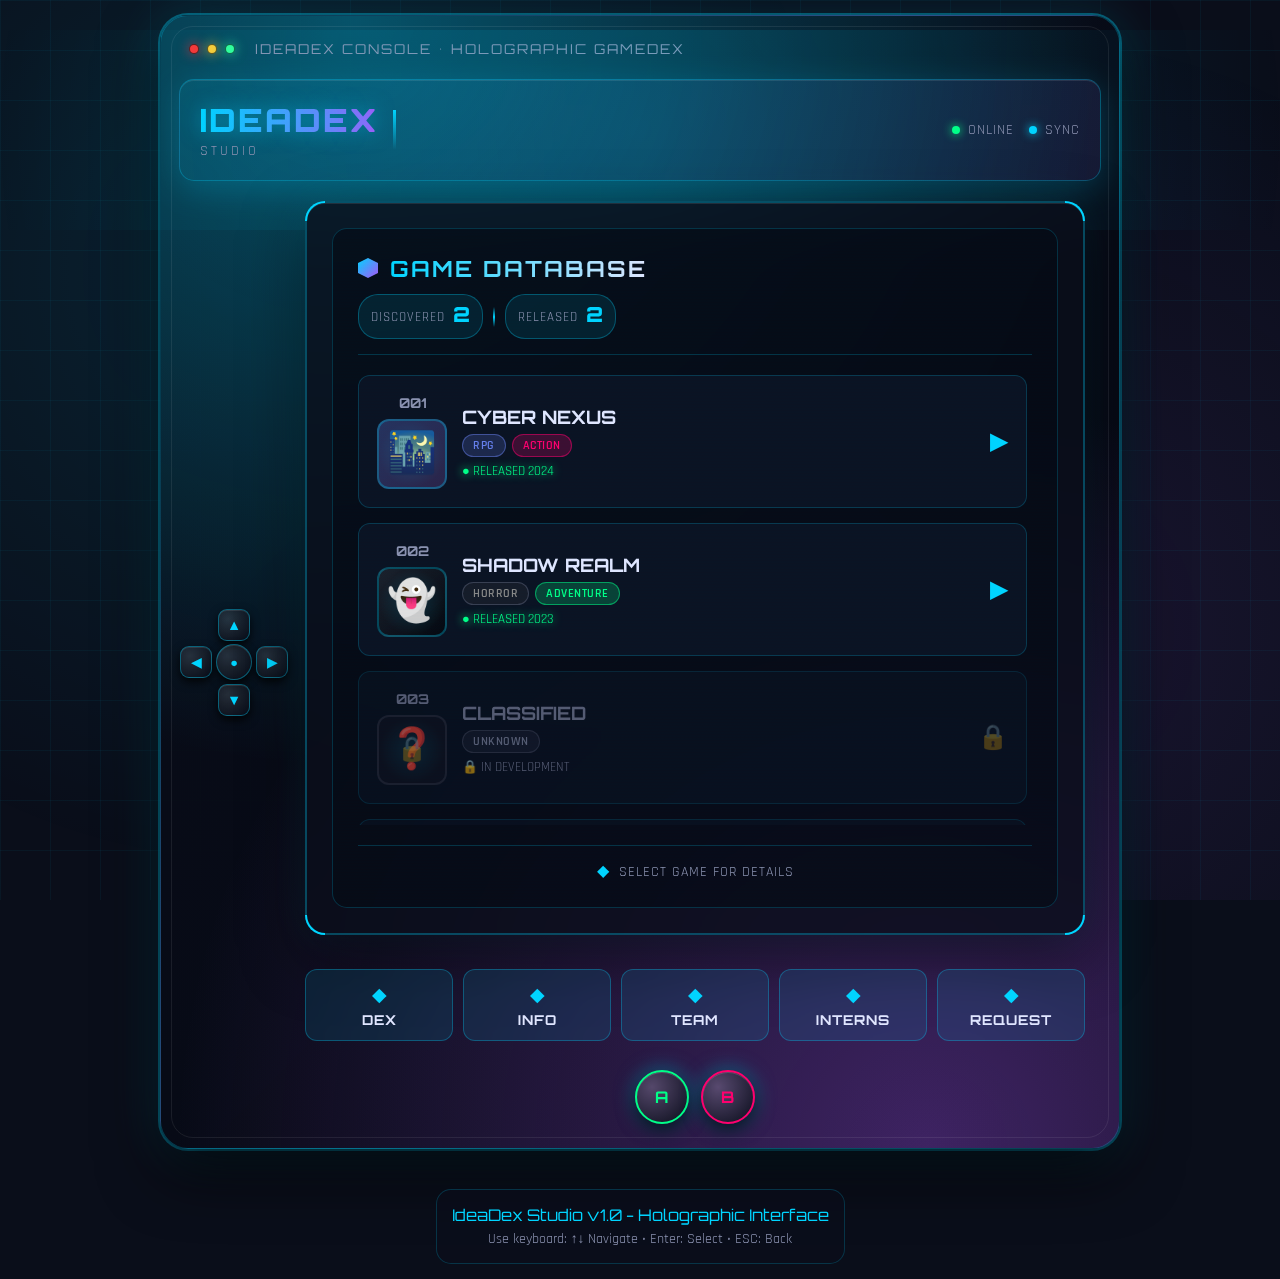
<file: index.html>
<!DOCTYPE html>
<html lang="es">
<head>
    <meta charset="UTF-8">
    <meta name="viewport" content="width=device-width, initial-scale=1.0">
    <title>IdeaDex Studio - GameDex Holográfico</title>
    <link rel="stylesheet" href="styles.css">
</head>
<body>
    <!-- Fondo animado futurista -->
    <div class="cyber-grid"></div>
    <div class="holo-particles"></div>

    <!-- Contenedor Principal -->
    <div class="gamedex-container">
        <div class="console-top-bar">
            <div class="console-led led-red"></div>
            <div class="console-led led-yellow"></div>
            <div class="console-led led-green"></div>
            <div class="console-label">IdeaDex Console • Holographic GameDex</div>
        </div>
        <!-- Header Holográfico -->
        <div class="holo-header">
            <div class="header-glow"></div>
            <div class="header-content">
                <div class="logo-container">
                    <div class="logo-hologram">
                        <span class="logo-main">IDEADEX</span>
                        <span class="logo-sub">STUDIO</span>
                    </div>
                    <div class="logo-line"></div>
                </div>
                <div class="status-indicators">
                    <div class="status-item">
                        <div class="status-dot online"></div>
                        <span class="status-text">ONLINE</span>
                    </div>
                    <div class="status-item">
                        <div class="status-dot sync"></div>
                        <span class="status-text">SYNC</span>
                    </div>
                </div>
            </div>
        </div>

        
<!-- Display Principal -->
        <div class="console-layout">
            <div class="console-side console-side-left" aria-label="Directional controls">
                <div class="console-dpad" aria-label="Navegación GameDex">
                    <button class="dpad-btn dpad-up" onclick="navigate('up')" aria-label="Arriba">▲</button>
                    <div class="dpad-middle-row">
                        <button class="dpad-btn dpad-left" aria-hidden="true">◀</button>
                        <button class="dpad-btn dpad-center" onclick="showView('gamedex')" aria-label="Volver a GameDex">●</button>
                        <button class="dpad-btn dpad-right" aria-hidden="true">▶</button>
                    </div>
                    <button class="dpad-btn dpad-down" onclick="navigate('down')" aria-label="Abajo">▼</button>
                </div>
            </div>
            <div class="console-center">

        <div class="main-display">
            <div class="display-frame">
                <div class="corner-ornament tl"></div>
                <div class="corner-ornament tr"></div>
                <div class="corner-ornament bl"></div>
                <div class="corner-ornament br"></div>

                <div class="display-screen" id="main-screen">
                    <!-- Vista GameDex -->
                    <div class="screen-view active" id="gamedex-view">
                        <div class="view-header">
                            <div class="header-line">
                                <div class="hex-icon"></div>
                                <h1 class="view-title">GAME DATABASE</h1>
                            </div>
                            <div class="stats-bar">
                                <div class="stat-chip">
                                    <span class="stat-label">DISCOVERED</span>
                                    <span class="stat-value" id="games-seen">2</span>
                                </div>
                                <div class="stat-separator"></div>
                                <div class="stat-chip">
                                    <span class="stat-label">RELEASED</span>
                                    <span class="stat-value" id="games-owned">2</span>
                                </div>
                            </div>
                        </div>

                        <div class="games-list" id="games-list">
                            <!-- Game 001 -->
                            <div class="game-card unlocked" data-id="001" onclick="showGameDetail('001')">
                                <div class="card-glow"></div>
                                <div class="card-content">
                                    <div class="card-left">
                                        <div class="game-id">001</div>
                                        <div class="game-sprite cyber">
                                            <div class="sprite-glow"></div>
                                            <div class="sprite-icon">🌃</div>
                                        </div>
                                    </div>
                                    <div class="card-right">
                                        <h3 class="game-name">CYBER NEXUS</h3>
                                        <div class="game-tags">
                                            <span class="tag rpg">RPG</span>
                                            <span class="tag action">ACTION</span>
                                        </div>
                                        <div class="game-status">
                                            <span class="status-badge released">● RELEASED 2024</span>
                                        </div>
                                    </div>
                                    <div class="card-arrow">▶</div>
                                </div>
                            </div>

                            <!-- Game 002 -->
                            <div class="game-card unlocked" data-id="002" onclick="showGameDetail('002')">
                                <div class="card-glow"></div>
                                <div class="card-content">
                                    <div class="card-left">
                                        <div class="game-id">002</div>
                                        <div class="game-sprite shadow">
                                            <div class="sprite-glow"></div>
                                            <div class="sprite-icon">👻</div>
                                        </div>
                                    </div>
                                    <div class="card-right">
                                        <h3 class="game-name">SHADOW REALM</h3>
                                        <div class="game-tags">
                                            <span class="tag horror">HORROR</span>
                                            <span class="tag adventure">ADVENTURE</span>
                                        </div>
                                        <div class="game-status">
                                            <span class="status-badge released">● RELEASED 2023</span>
                                        </div>
                                    </div>
                                    <div class="card-arrow">▶</div>
                                </div>
                            </div>

                            <!-- Game 003 - Locked -->
                            <div class="game-card locked" data-id="003" onclick="showGameDetail('003')">
                                <div class="card-glow locked-glow"></div>
                                <div class="card-content">
                                    <div class="card-left">
                                        <div class="game-id">003</div>
                                        <div class="game-sprite locked-sprite">
                                            <div class="sprite-glow locked-glow"></div>
                                            <div class="sprite-icon">❓</div>
                                            <div class="lock-overlay">🔒</div>
                                        </div>
                                    </div>
                                    <div class="card-right">
                                        <h3 class="game-name locked-name">CLASSIFIED</h3>
                                        <div class="game-tags">
                                            <span class="tag unknown">UNKNOWN</span>
                                        </div>
                                        <div class="game-status">
                                            <span class="status-badge locked-badge">🔒 IN DEVELOPMENT</span>
                                        </div>
                                    </div>
                                    <div class="card-arrow locked-arrow">🔒</div>
                                </div>
                            </div>

                            <!-- Game 004 - Locked -->
                            <div class="game-card locked" data-id="004">
                                <div class="card-glow locked-glow"></div>
                                <div class="card-content">
                                    <div class="card-left">
                                        <div class="game-id">004</div>
                                        <div class="game-sprite locked-sprite">
                                            <div class="sprite-glow locked-glow"></div>
                                            <div class="sprite-icon">❓</div>
                                            <div class="lock-overlay">🔒</div>
                                        </div>
                                    </div>
                                    <div class="card-right">
                                        <h3 class="game-name locked-name">TOP SECRET</h3>
                                        <div class="game-tags">
                                            <span class="tag unknown">UNKNOWN</span>
                                        </div>
                                        <div class="game-status">
                                            <span class="status-badge locked-badge">🔒 CLASSIFIED</span>
                                        </div>
                                    </div>
                                    <div class="card-arrow locked-arrow">🔒</div>
                                </div>
                            </div>
                        </div>

                        <div class="view-footer">
                            <div class="footer-hint">
                                <span class="hint-icon">◆</span>
                                <span class="hint-text">SELECT GAME FOR DETAILS</span>
                            </div>
                        </div>
                    </div>

                    <!-- Vista Detail -->
                    <div class="screen-view" id="detail-view">
                        <div class="detail-container" id="detail-container">
                            <!-- Dinámico -->
                        </div>
                    </div>

                    <!-- Vista About -->
                    <div class="screen-view" id="about-view">
                        <div class="info-view">
                            <div class="view-header">
                                <div class="header-line">
                                    <div class="hex-icon"></div>
                                    <h1 class="view-title">STUDIO INFO</h1>
                                </div>
                            </div>
                            <div class="info-content">
                                <div class="studio-badge">
                                    <div class="badge-inner">ID</div>
                                </div>
                                <p class="info-description">
                                    IdeaDex Studio is an indie game studio founded in 2020.
                                    We create experiences that challenge the boundaries of digital entertainment.
                                </p>
                                <div class="info-grid">
                                    <div class="info-stat">
                                        <div class="stat-num">50+</div>
                                        <div class="stat-lbl">MEMBERS</div>
                                    </div>
                                    <div class="info-stat">
                                        <div class="stat-num">15</div>
                                        <div class="stat-lbl">GAMES</div>
                                    </div>
                                    <div class="info-stat">
                                        <div class="stat-num">2M+</div>
                                        <div class="stat-lbl">PLAYERS</div>
                                    </div>
                                    <div class="info-stat">
                                        <div class="stat-num">30+</div>
                                        <div class="stat-lbl">AWARDS</div>
                                    </div>
                                </div>
                            </div>
                        </div>
                    </div>

                    <!-- Vista Team -->
                    <div class="screen-view" id="team-view">
                        <div class="info-view">
                            <div class="view-header">
                                <div class="header-line">
                                    <div class="hex-icon"></div>
                                    <h1 class="view-title">TEAM ROSTER</h1>
                                </div>
                            </div>
                            <div class="team-grid">
                                <div class="member-card">
                                    <div class="member-avatar director"></div>
                                    <div class="member-name">ANA GARCÍA</div>
                                    <div class="member-role">GAME DIRECTOR</div>
                                    <div class="member-level">LV.99</div>
                                </div>
                                <div class="member-card">
                                    <div class="member-avatar developer"></div>
                                    <div class="member-name">CARLOS MENDOZA</div>
                                    <div class="member-role">LEAD DEV</div>
                                    <div class="member-level">LV.95</div>
                                </div>
                                <div class="member-card">
                                    <div class="member-avatar artist"></div>
                                    <div class="member-name">MARÍA LÓPEZ</div>
                                    <div class="member-role">ART DIRECTOR</div>
                                    <div class="member-level">LV.97</div>
                                </div>
                                <div class="member-card">
                                    <div class="member-avatar sound"></div>
                                    <div class="member-name">LUIS RAMÍREZ</div>
                                    <div class="member-role">SOUND DESIGN</div>
                                    <div class="member-level">LV.93</div>
                                </div>
                            </div>
                        </div>
                    </div>

                    <!-- Vista Join -->
                    <div class="screen-view" id="join-view">
                        <div class="info-view">
                            <div class="view-header">
                                <div class="header-line">
                                    <div class="hex-icon"></div>
                                    <h1 class="view-title">JOIN US</h1>
                                </div>
                            </div>
                            <div class="join-content">
                                <p class="join-text">
                                    Ready to create amazing games? We're looking for talented individuals to join our studio.
                                </p>
                                <a href="recruitment.html" class="cyber-button">
                                    <span class="button-glow"></span>
                                    <span class="button-text">VIEW POSITIONS</span>
                                    <span class="button-arrow">→</span>
                                </a>
                                <div class="join-stats">
                                    <div class="join-stat">
                                        <span class="stat-icon">👥</span>
                                        <span class="stat-text">50+ Interns/Year</span>
                                    </div>
                                    <div class="join-stat">
                                        <span class="stat-icon">💼</span>
                                        <span class="stat-text">85% Hiring Rate</span>
                                    </div>
                                    <div class="join-stat">
                                        <span class="stat-icon">🌍</span>
                                        <span class="stat-text">15+ Countries</span>
                                    </div>
                                </div>
                            </div>
                        </div>
                    </div>


                    <!-- Vista Solicitud de Proyectos -->
                    <div class="screen-view" id="request-view">
                        <div class="info-view request-view">
                            <div class="view-header">
                                <div class="header-line">
                                    <div class="hex-icon"></div>
                                    <h1 class="view-title">REQUEST A GAME</h1>
                                </div>
                            </div>
                            <div class="request-content">
                                <p class="request-text">
                                    Do you want IdeaDex Studio to bring your game idea to life? 
                                    Send us the details of your project and we will contact you with a proposal.
                                </p>
                                <form id="request-form" class="request-form" onsubmit="submitProjectRequest(event)">
                                    <div class="request-grid">
                                        <div class="form-group">
                                            <label class="form-label" for="req-name">Your Name</label>
                                            <input id="req-name" name="name" type="text" class="request-input" required placeholder="Full name">
                                        </div>
                                        <div class="form-group">
                                            <label class="form-label" for="req-email">Email</label>
                                            <input id="req-email" name="email" type="email" class="request-input" required placeholder="you@email.com">
                                        </div>
                                        <div class="form-group">
                                            <label class="form-label" for="req-type">Project Type</label>
                                            <select id="req-type" name="type" class="request-select" required>
                                                <option value="">Select...</option>
                                                <option value="pc">PC / Console Game</option>
                                                <option value="mobile">Mobile Game</option>
                                                <option value="vr">VR / AR Experience</option>
                                                <option value="serious">Serious Game / Training</option>
                                            </select>
                                        </div>
                                        <div class="form-group">
                                            <label class="form-label" for="req-budget">Approx. Budget (USD)</label>
                                            <select id="req-budget" name="budget" class="request-select" required>
                                                <option value="">Select...</option>
                                                <option value="5k-15k">5,000 - 15,000</option>
                                                <option value="15k-50k">15,000 - 50,000</option>
                                                <option value="50k-150k">50,000 - 150,000</option>
                                                <option value="150k+">150,000 or more</option>
                                            </select>
                                        </div>
                                        <div class="form-group">
                                            <label class="form-label" for="req-platforms">Target Platforms</label>
                                            <input id="req-platforms" name="platforms" type="text" class="request-input" placeholder="PC, PS5, Xbox, Switch, iOS, Android...">
                                        </div>
                                        <div class="form-group">
                                            <label class="form-label" for="req-deadline">Desired Deadline</label>
                                            <input id="req-deadline" name="deadline" type="text" class="request-input" placeholder="e.g., Q4 2025">
                                        </div>
                                    </div>
                                    <div class="form-group form-group-full">
                                        <label class="form-label" for="req-description">Project Description</label>
                                        <textarea id="req-description" name="description" class="request-textarea" rows="4" required placeholder="Describe the core idea, gameplay, art style and goals of the project (min. 80 characters)."></textarea>
                                    </div>
                                    <div class="form-group form-group-full">
                                        <label class="form-label" for="req-link">GDD / Reference Link (optional)</label>
                                        <input id="req-link" name="reference" type="url" class="request-input" placeholder="Link to GDD, pitch deck or reference material">
                                    </div>
                                    <div class="request-actions">
                                        <button type="submit" class="request-submit">
                                            <span class="button-glow"></span>
                                            <span class="button-text">SEND REQUEST</span>
                                            <span class="button-arrow">→</span>
                                        </button>
                                    </div>
                                    <div id="request-success" class="request-success" aria-live="polite">
                                        <span class="success-icon">✔</span>
                                        <span class="success-text">Request received! Our team will contact you soon (demo).</span>
                                    </div>
                                </form>
                            </div>
                        </div>
                    </div>

                    <!-- Efecto Holográfico -->
                    <div class="holo-effect"></div>
                </div>
            </div>
        </div>

        
<!-- Controles Futuristas -->
        <div class="controls-panel">
            <div class="controls-row">
                <button class="nav-button" onclick="showView('gamedex')">
                    <span class="btn-icon">◆</span>
                    <span class="btn-label">DEX</span>
                </button>
                <button class="nav-button" onclick="showView('about')">
                    <span class="btn-icon">◆</span>
                    <span class="btn-label">INFO</span>
                </button>
                <button class="nav-button" onclick="showView('team')">
                    <span class="btn-icon">◆</span>
                    <span class="btn-label">TEAM</span>
                </button>
                <button class="nav-button" onclick="showView('join')">
                    <span class="btn-icon">◆</span>
                    <span class="btn-label">INTERNS</span>
                </button>
                <button class="nav-button" onclick="showView('request')">
                    <span class="btn-icon">◆</span>
                    <span class="btn-label">REQUEST</span>
                </button>
            </div>

            </div>
            <div class="console-side console-side-right" aria-label="Action buttons">
                <div class="console-actions" aria-label="Botones de acción">
                    <button class="console-btn console-btn-a" onclick="actionButton('A')" aria-label="Aceptar / Abrir detalle">A</button>
                    <button class="console-btn console-btn-b" onclick="actionButton('B')" aria-label="Volver">B</button>
                </div>
            </div>
        </div>
</div>
    </div>

    <!-- Footer -->
    <div class="page-footer">
        <div class="footer-content">
            <p class="footer-title">IdeaDex Studio v1.0 - Holographic Interface</p>
            <p class="footer-hint">Use keyboard: ↑↓ Navigate • Enter: Select • ESC: Back</p>
        </div>
    </div>

    <script src="script.js"></script>
</body>
</html>
</file>
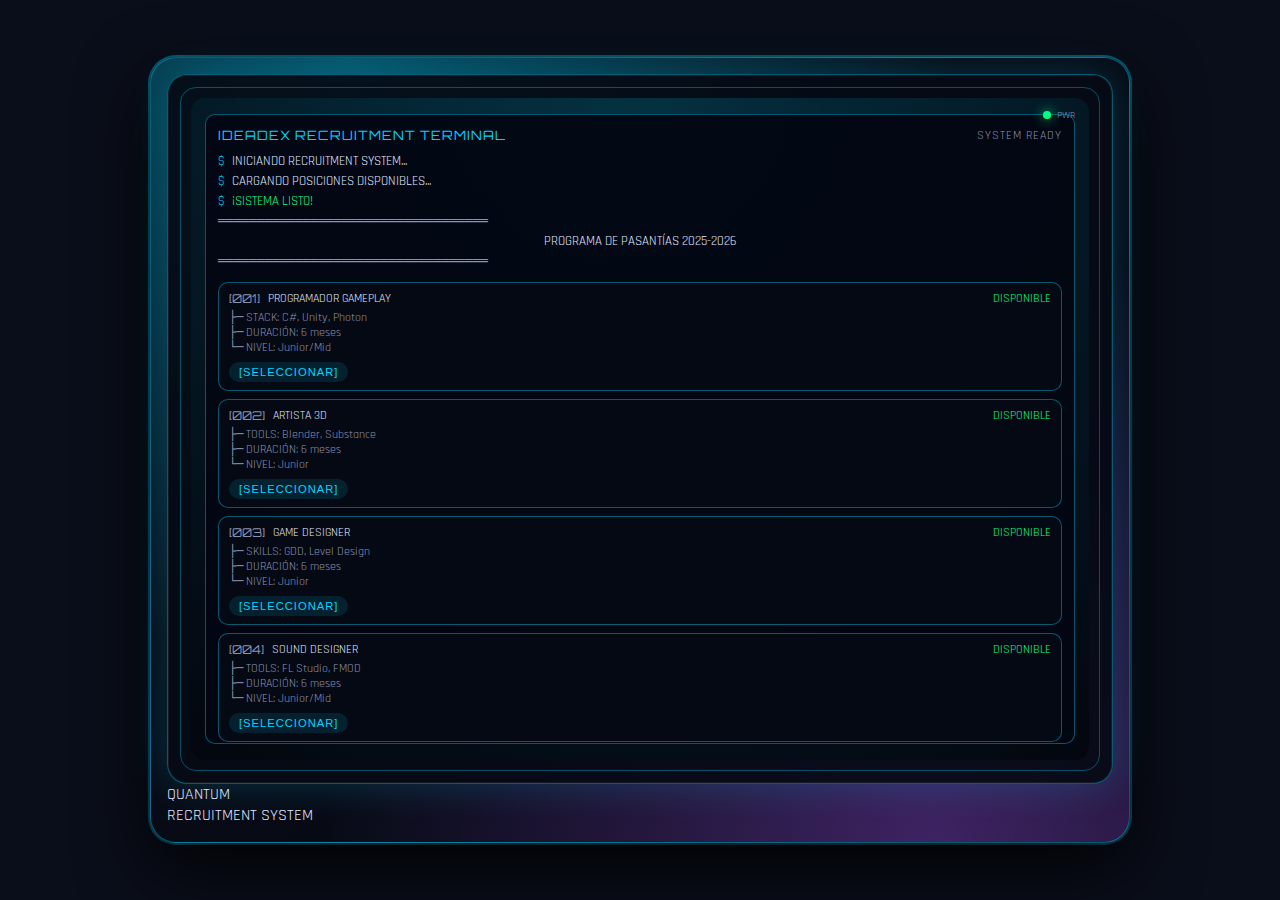
<file: recruitment.html>
<!DOCTYPE html>
<html lang="es">
<head>
    <meta charset="UTF-8">
    <meta name="viewport" content="width=device-width, initial-scale=1.0">
    <title>IdeaDex Studio - Recruitment Terminal</title>
    <link rel="stylesheet" href="styles.css">
</head>
<body class="recruitment-page">
    <div class="console-container">
        <div class="console-screen">
            <div class="screen-border">
                <div class="screen-display">
                    <div class="led-indicators">
                        <div class="led power on"></div>
                        <div class="led-label">PWR</div>
                    </div>

                    <div class="screen-content terminal-mode">
                        <!-- Terminal Header -->
                        <div class="terminal-header">
                            <div class="terminal-title">IDEADEX RECRUITMENT TERMINAL</div>
                            <div class="terminal-status">SYSTEM READY</div>
                        </div>

                        <!-- Intro Message -->
                        <div class="terminal-output" id="terminal-output">
                            <div class="output-line">
                                <span class="prompt">$</span> INICIANDO RECRUITMENT SYSTEM...
                            </div>
                            <div class="output-line">
                                <span class="prompt">$</span> CARGANDO POSICIONES DISPONIBLES...
                            </div>
                            <div class="output-line success">
                                <span class="prompt">$</span> ¡SISTEMA LISTO!
                            </div>
                            <div class="output-line">
                                <span class="separator">═══════════════════════════════════</span>
                            </div>
                            <div class="output-line center">
                                PROGRAMA DE PASANTÍAS 2025-2026
                            </div>
                            <div class="output-line">
                                <span class="separator">═══════════════════════════════════</span>
                            </div>
                        </div>

                        <!-- Positions List -->
                        <div class="positions-terminal" id="positions-list">
                            <div class="position-entry" data-pos="programmer">
                                <div class="pos-header">
                                    <span class="pos-id">[001]</span>
                                    <span class="pos-name">PROGRAMADOR GAMEPLAY</span>
                                    <span class="pos-status available">DISPONIBLE</span>
                                </div>
                                <div class="pos-details">
                                    <div class="pos-line">├─ STACK: C#, Unity, Photon</div>
                                    <div class="pos-line">├─ DURACIÓN: 6 meses</div>
                                    <div class="pos-line">└─ NIVEL: Junior/Mid</div>
                                </div>
                                <button class="select-btn" onclick="selectPosition('programmer')">
                                    [SELECCIONAR]
                                </button>
                            </div>

                            <div class="position-entry" data-pos="artist">
                                <div class="pos-header">
                                    <span class="pos-id">[002]</span>
                                    <span class="pos-name">ARTISTA 3D</span>
                                    <span class="pos-status available">DISPONIBLE</span>
                                </div>
                                <div class="pos-details">
                                    <div class="pos-line">├─ TOOLS: Blender, Substance</div>
                                    <div class="pos-line">├─ DURACIÓN: 6 meses</div>
                                    <div class="pos-line">└─ NIVEL: Junior</div>
                                </div>
                                <button class="select-btn" onclick="selectPosition('artist')">
                                    [SELECCIONAR]
                                </button>
                            </div>

                            <div class="position-entry" data-pos="designer">
                                <div class="pos-header">
                                    <span class="pos-id">[003]</span>
                                    <span class="pos-name">GAME DESIGNER</span>
                                    <span class="pos-status available">DISPONIBLE</span>
                                </div>
                                <div class="pos-details">
                                    <div class="pos-line">├─ SKILLS: GDD, Level Design</div>
                                    <div class="pos-line">├─ DURACIÓN: 6 meses</div>
                                    <div class="pos-line">└─ NIVEL: Junior</div>
                                </div>
                                <button class="select-btn" onclick="selectPosition('designer')">
                                    [SELECCIONAR]
                                </button>
                            </div>

                            <div class="position-entry" data-pos="sound">
                                <div class="pos-header">
                                    <span class="pos-id">[004]</span>
                                    <span class="pos-name">SOUND DESIGNER</span>
                                    <span class="pos-status available">DISPONIBLE</span>
                                </div>
                                <div class="pos-details">
                                    <div class="pos-line">├─ TOOLS: FL Studio, FMOD</div>
                                    <div class="pos-line">├─ DURACIÓN: 6 meses</div>
                                    <div class="pos-line">└─ NIVEL: Junior/Mid</div>
                                </div>
                                <button class="select-btn" onclick="selectPosition('sound')">
                                    [SELECCIONAR]
                                </button>
                            </div>

                            <div class="position-entry" data-pos="qa">
                                <div class="pos-header">
                                    <span class="pos-id">[005]</span>
                                    <span class="pos-name">QA TESTER</span>
                                    <span class="pos-status available">DISPONIBLE</span>
                                </div>
                                <div class="pos-details">
                                    <div class="pos-line">├─ SKILLS: Testing, Documentation</div>
                                    <div class="pos-line">├─ DURACIÓN: 3 meses</div>
                                    <div class="pos-line">└─ NIVEL: Entry</div>
                                </div>
                                <button class="select-btn" onclick="selectPosition('qa')">
                                    [SELECCIONAR]
                                </button>
                            </div>

                            <div class="position-entry" data-pos="marketing">
                                <div class="pos-header">
                                    <span class="pos-id">[006]</span>
                                    <span class="pos-name">MARKETING DIGITAL</span>
                                    <span class="pos-status available">DISPONIBLE</span>
                                </div>
                                <div class="pos-details">
                                    <div class="pos-line">├─ SKILLS: Social Media, Community</div>
                                    <div class="pos-line">├─ DURACIÓN: 4 meses</div>
                                    <div class="pos-line">└─ NIVEL: Entry/Junior</div>
                                </div>
                                <button class="select-btn" onclick="selectPosition('marketing')">
                                    [SELECCIONAR]
                                </button>
                            </div>
                        </div>

                        <!-- Application Form (Hidden initially) -->
                        <div class="application-form" id="application-form" style="display: none;">
                            <div class="form-header">
                                <div class="form-title">FORMULARIO DE APLICACIÓN</div>
                                <div class="form-position" id="selected-position"></div>
                            </div>

                            <form id="recruit-form" onsubmit="submitApplication(event)">
                                <div class="form-group">
                                    <label class="form-label">NOMBRE COMPLETO:</label>
                                    <input type="text" name="name" class="terminal-input" required 
                                           placeholder="INGRESA TU NOMBRE">
                                </div>

                                <div class="form-group">
                                    <label class="form-label">EMAIL:</label>
                                    <input type="email" name="email" class="terminal-input" required 
                                           placeholder="TU@EMAIL.COM">
                                </div>

                                <div class="form-group">
                                    <label class="form-label">TELÉFONO:</label>
                                    <input type="tel" name="phone" class="terminal-input" required 
                                           placeholder="+591 XXXXXXXX">
                                </div>

                                <div class="form-group">
                                    <label class="form-label">PAÍS:</label>
                                    <input type="text" name="country" class="terminal-input" required 
                                           placeholder="BOLIVIA">
                                </div>

                                <div class="form-group">
                                    <label class="form-label">NIVEL DE ESTUDIOS:</label>
                                    <select name="education" class="terminal-select" required>
                                        <option value="">SELECCIONA...</option>
                                        <option value="highschool">SECUNDARIA</option>
                                        <option value="university">UNIVERSIDAD (EN CURSO)</option>
                                        <option value="graduate">GRADUADO</option>
                                        <option value="bootcamp">BOOTCAMP</option>
                                        <option value="autodidact">AUTODIDACTA</option>
                                    </select>
                                </div>

                                <div class="form-group">
                                    <label class="form-label">EXPERIENCIA:</label>
                                    <select name="experience" class="terminal-select" required>
                                        <option value="">SELECCIONA...</option>
                                        <option value="none">SIN EXPERIENCIA</option>
                                        <option value="personal">PROYECTOS PERSONALES</option>
                                        <option value="freelance">FREELANCE</option>
                                        <option value="junior">1-2 AÑOS</option>
                                        <option value="mid">2-4 AÑOS</option>
                                    </select>
                                </div>

                                <div class="form-group">
                                    <label class="form-label">PORTAFOLIO (URL):</label>
                                    <input type="url" name="portfolio" class="terminal-input" 
                                           placeholder="HTTPS://TU-PORTAFOLIO.COM">
                                </div>

                                <div class="form-group">
                                    <label class="form-label">CV (DRIVE/DROPBOX URL):</label>
                                    <input type="url" name="cv" class="terminal-input" required 
                                           placeholder="HTTPS://DRIVE.GOOGLE.COM/...">
                                </div>

                                <div class="form-group">
                                    <label class="form-label">¿POR QUÉ IDEADEX STUDIO? (MIN 100 CHARS)</label>
                                    <textarea name="motivation" class="terminal-textarea" required 
                                              rows="4" placeholder="CUÉNTANOS TU MOTIVACIÓN..."></textarea>
                                </div>

                                <div class="form-group">
                                    <label class="form-label">HABILIDADES (SEPARADAS POR COMAS):</label>
                                    <input type="text" name="skills" class="terminal-input" required 
                                           placeholder="UNITY, C#, BLENDER...">
                                </div>

                                <div class="form-group checkbox-group">
                                    <label class="checkbox-label">
                                        <input type="checkbox" name="terms" required>
                                        <span>ACEPTO LOS TÉRMINOS DEL PROGRAMA</span>
                                    </label>
                                </div>

                                <div class="form-actions">
                                    <button type="submit" class="action-btn submit-btn">
                                        [ENVIAR APLICACIÓN]
                                    </button>
                                    <button type="button" class="action-btn cancel-btn" onclick="cancelApplication()">
                                        [CANCELAR]
                                    </button>
                                </div>
                            </form>
                        </div>

                        <!-- Benefits Section -->
                        <div class="benefits-section">
                            <div class="section-divider">
                                ═══════════════════════════════════
                            </div>
                            <div class="section-title">► BENEFICIOS DEL PROGRAMA</div>
                            <div class="benefits-grid">
                                <div class="benefit-item">
                                    <span class="benefit-icon">💰</span>
                                    <span class="benefit-text">REMUNERACIÓN COMPETITIVA</span>
                                </div>
                                <div class="benefit-item">
                                    <span class="benefit-icon">🎓</span>
                                    <span class="benefit-text">MENTORSHIP PROFESIONAL</span>
                                </div>
                                <div class="benefit-item">
                                    <span class="benefit-icon">🏢</span>
                                    <span class="benefit-text">TRABAJO REMOTO/HÍBRIDO</span>
                                </div>
                                <div class="benefit-item">
                                    <span class="benefit-icon">🎮</span>
                                    <span class="benefit-text">ACCESO A TODOS LOS JUEGOS</span>
                                </div>
                            </div>
                        </div>

                        <!-- Footer -->
                        <div class="terminal-footer">
                            <a href="index.html" class="back-link">[← VOLVER AL MENU PRINCIPAL]</a>
                        </div>
                    </div>

                    <div class="scanlines"></div>
                </div>
            </div>
        </div>

        <div class="console-logo">
            <div class="logo-quantum">QUANTUM</div>
            <div class="logo-subtitle">RECRUITMENT SYSTEM</div>
        </div>
    </div>

    <!-- Success Modal -->
    <div class="modal" id="success-modal">
        <div class="modal-content terminal-modal">
            <div class="modal-header">
                <div class="ascii-art">
                   ╔═══════════════════════╗
                   ║   APLICACIÓN ENVIADA  ║
                   ╚═══════════════════════╝
                </div>
            </div>
            <div class="modal-body">
                <p class="success-message">
                    TU APLICACIÓN HA SIDO REGISTRADA EN EL SISTEMA.
                </p>
                <p class="success-message">
                    TE CONTACTAREMOS PRONTO.
                </p>
                <div class="loading-bar">
                    <div class="loading-fill"></div>
                </div>
            </div>
            <button class="modal-btn" onclick="closeModal()">
                [OK]
            </button>
        </div>
    </div>

    <script src="script.js"></script>
</body>
</html>
</file>
<file: styles.css>
/* ==================== FUENTES Y VARIABLES FUTURISTAS ==================== */
@import url('https://fonts.googleapis.com/css2?family=Orbitron:wght@400;700;900&family=Rajdhani:wght@300;400;600;700&display=swap');

:root {
    --bg-dark: #0a0e1a;
    --bg-card: rgba(15, 25, 45, 0.6);
    --text-light: #e0e6ff;
    --text-dim: #8b92b0;
    --accent-cyan: #00d4ff;
    --accent-purple: #a855f7;
    --accent-pink: #ff006e;
    --accent-green: #00ff88;
    --glow-cyan: rgba(0, 212, 255, 0.5);
    --glow-purple: rgba(168, 85, 247, 0.5);
}

* {
    margin: 0;
    padding: 0;
    box-sizing: border-box;
}

html {
    font-size: 16px;
}

body {
    font-family: 'Rajdhani', sans-serif;
    background: var(--bg-dark);
    color: var(--text-light);
    min-height: 100vh;
    display: flex;
    flex-direction: column;
    align-items: center;
    justify-content: center;
    padding: 15px;
    position: relative;
    overflow-x: hidden;
}

/* ==================== FONDO ANIMADO FUTURISTA ==================== */
.cyber-grid {
    position: fixed;
    top: 0;
    left: 0;
    width: 100%;
    height: 100%;
    background-image: 
        linear-gradient(rgba(0, 212, 255, 0.05) 1px, transparent 1px),
        linear-gradient(90deg, rgba(0, 212, 255, 0.05) 1px, transparent 1px);
    background-size: 50px 50px;
    animation: gridMove 20s linear infinite;
    pointer-events: none;
    z-index: 0;
}

@keyframes gridMove {
    0% { transform: translate(0, 0); }
    100% { transform: translate(50px, 50px); }
}

.holo-particles {
    position: fixed;
    top: 0;
    left: 0;
    width: 100%;
    height: 100%;
    background: 
        radial-gradient(circle at 20% 30%, rgba(0, 212, 255, 0.1) 0%, transparent 50%),
        radial-gradient(circle at 80% 70%, rgba(168, 85, 247, 0.1) 0%, transparent 50%),
        radial-gradient(circle at 50% 50%, rgba(255, 0, 110, 0.05) 0%, transparent 50%);
    animation: particlesFloat 15s ease-in-out infinite;
    pointer-events: none;
    z-index: 0;
}

@keyframes particlesFloat {
    0%, 100% { opacity: 0.3; transform: scale(1); }
    50% { opacity: 0.6; transform: scale(1.1); }
}

/* ==================== CONTENEDOR PRINCIPAL ==================== */
.gamedex-container {
    width: 100%;
    max-width: 900px;
    position: relative;
    z-index: 1;
    animation: containerEntrance 1s cubic-bezier(0.34, 1.56, 0.64, 1);
}

@keyframes containerEntrance {
    0% {
        opacity: 0;
        transform: scale(0.9) translateY(30px);
        filter: blur(10px);
    }
    100% {
        opacity: 1;
        transform: scale(1) translateY(0);
        filter: blur(0);
    }
}

/* ==================== HEADER HOLOGRÁFICO ==================== */
.holo-header {
    position: relative;
    margin-bottom: 20px;
    background: linear-gradient(135deg, rgba(0, 212, 255, 0.1), rgba(168, 85, 247, 0.1));
    backdrop-filter: blur(10px);
    border: 1px solid rgba(0, 212, 255, 0.3);
    border-radius: 15px;
    padding: 20px;
    box-shadow: 
        0 8px 32px rgba(0, 212, 255, 0.2),
        inset 0 1px 0 rgba(255, 255, 255, 0.1);
}

.header-glow {
    position: absolute;
    top: -50%;
    left: -50%;
    width: 200%;
    height: 200%;
    background: radial-gradient(circle, rgba(0, 212, 255, 0.15) 0%, transparent 70%);
    animation: headerGlow 4s ease-in-out infinite;
    pointer-events: none;
}

@keyframes headerGlow {
    0%, 100% { opacity: 0.5; transform: scale(1); }
    50% { opacity: 1; transform: scale(1.1); }
}

.header-content {
    position: relative;
    display: flex;
    justify-content: space-between;
    align-items: center;
    flex-wrap: wrap;
    gap: 15px;
}

.logo-container {
    display: flex;
    align-items: center;
    gap: 15px;
}

.logo-hologram {
    display: flex;
    flex-direction: column;
    gap: 2px;
}

.logo-main {
    font-family: 'Orbitron', sans-serif;
    font-size: clamp(1.5rem, 4vw, 2rem);
    font-weight: 900;
    background: linear-gradient(90deg, var(--accent-cyan), var(--accent-purple));
    -webkit-background-clip: text;
    -webkit-text-fill-color: transparent;
    background-clip: text;
    letter-spacing: 2px;
    text-shadow: 0 0 20px var(--glow-cyan);
    animation: logoGlow 3s ease-in-out infinite;
}

@keyframes logoGlow {
    0%, 100% { filter: brightness(1); }
    50% { filter: brightness(1.3); }
}

.logo-sub {
    font-family: 'Rajdhani', sans-serif;
    font-size: clamp(0.75rem, 2vw, 0.9rem);
    color: var(--text-dim);
    letter-spacing: 3px;
    text-transform: uppercase;
}

.logo-line {
    width: 3px;
    height: 40px;
    background: linear-gradient(180deg, var(--accent-cyan), transparent);
    animation: lineGlow 2s ease-in-out infinite;
}

@keyframes lineGlow {
    0%, 100% { opacity: 0.5; }
    50% { opacity: 1; box-shadow: 0 0 10px var(--accent-cyan); }
}

.status-indicators {
    display: flex;
    gap: 15px;
}

.status-item {
    display: flex;
    align-items: center;
    gap: 8px;
}

.status-dot {
    width: 8px;
    height: 8px;
    border-radius: 50%;
    position: relative;
}

.status-dot.online {
    background: var(--accent-green);
    box-shadow: 0 0 10px var(--accent-green);
    animation: statusPulse 2s ease-in-out infinite;
}

.status-dot.sync {
    background: var(--accent-cyan);
    box-shadow: 0 0 10px var(--accent-cyan);
    animation: statusPulse 2s ease-in-out infinite 0.5s;
}

@keyframes statusPulse {
    0%, 100% { opacity: 1; transform: scale(1); }
    50% { opacity: 0.6; transform: scale(1.3); }
}

.status-text {
    font-size: clamp(0.7rem, 1.5vw, 0.85rem);
    color: var(--text-dim);
    text-transform: uppercase;
    letter-spacing: 1px;
}

/* ==================== DISPLAY PRINCIPAL ==================== */
.main-display {
    position: relative;
    margin-bottom: 20px;
}

.display-frame {
    position: relative;
    background: rgba(10, 14, 26, 0.8);
    backdrop-filter: blur(20px);
    border: 2px solid rgba(0, 212, 255, 0.3);
    border-radius: 20px;
    padding: clamp(15px, 3vw, 25px);
    box-shadow: 
        0 20px 60px rgba(0, 0, 0, 0.5),
        0 0 40px rgba(0, 212, 255, 0.1),
        inset 0 1px 0 rgba(255, 255, 255, 0.1);
}

/* Ornamentos de esquina */
.corner-ornament {
    position: absolute;
    width: 20px;
    height: 20px;
    border: 2px solid var(--accent-cyan);
}

.corner-ornament.tl {
    top: -2px;
    left: -2px;
    border-right: none;
    border-bottom: none;
    border-radius: 20px 0 0 0;
}

.corner-ornament.tr {
    top: -2px;
    right: -2px;
    border-left: none;
    border-bottom: none;
    border-radius: 0 20px 0 0;
}

.corner-ornament.bl {
    bottom: -2px;
    left: -2px;
    border-right: none;
    border-top: none;
    border-radius: 0 0 0 20px;
}

.corner-ornament.br {
    bottom: -2px;
    right: -2px;
    border-left: none;
    border-top: none;
    border-radius: 0 0 20px 0;
}

.display-screen {
    position: relative;
    min-height: 400px;
    background: rgba(5, 10, 20, 0.6);
    border-radius: 15px;
    padding: clamp(15px, 3vw, 25px);
    border: 1px solid rgba(0, 212, 255, 0.2);
    overflow: hidden;
}

/* ==================== VISTAS ==================== */
.screen-view {
    display: none;
    animation: viewFadeIn 0.5s cubic-bezier(0.34, 1.56, 0.64, 1);
}

.screen-view.active {
    display: block;
}

@keyframes viewFadeIn {
    0% {
        opacity: 0;
        transform: translateY(20px) scale(0.95);
    }
    100% {
        opacity: 1;
        transform: translateY(0) scale(1);
    }
}

/* ==================== VIEW HEADER ==================== */
.view-header {
    margin-bottom: 20px;
    padding-bottom: 15px;
    border-bottom: 1px solid rgba(0, 212, 255, 0.2);
}

.header-line {
    display: flex;
    align-items: center;
    gap: 12px;
    margin-bottom: 12px;
}

.hex-icon {
    width: 20px;
    height: 20px;
    background: linear-gradient(135deg, var(--accent-cyan), var(--accent-purple));
    clip-path: polygon(50% 0%, 100% 25%, 100% 75%, 50% 100%, 0% 75%, 0% 25%);
    animation: hexRotate 8s linear infinite;
}

@keyframes hexRotate {
    0%, 100% { transform: rotate(0deg); }
    50% { transform: rotate(180deg); }
}

.view-title {
    font-family: 'Orbitron', sans-serif;
    font-size: clamp(1.1rem, 3vw, 1.4rem);
    font-weight: 700;
    background: linear-gradient(90deg, var(--accent-cyan), var(--text-light));
    -webkit-background-clip: text;
    -webkit-text-fill-color: transparent;
    background-clip: text;
    letter-spacing: 2px;
    text-transform: uppercase;
}

.stats-bar {
    display: flex;
    gap: 10px;
    align-items: center;
    flex-wrap: wrap;
}

.stat-chip {
    display: flex;
    align-items: center;
    gap: 8px;
    padding: 6px 12px;
    background: rgba(0, 212, 255, 0.1);
    border: 1px solid rgba(0, 212, 255, 0.3);
    border-radius: 20px;
}

.stat-label {
    font-size: clamp(0.7rem, 1.5vw, 0.8rem);
    color: var(--text-dim);
    text-transform: uppercase;
    letter-spacing: 1px;
}

.stat-value {
    font-family: 'Orbitron', sans-serif;
    font-size: clamp(0.85rem, 2vw, 1rem);
    font-weight: 700;
    color: var(--accent-cyan);
}

.stat-separator {
    width: 2px;
    height: 20px;
    background: linear-gradient(180deg, transparent, var(--accent-cyan), transparent);
}

/* ==================== LISTA DE JUEGOS ==================== */
.games-list {
    display: flex;
    flex-direction: column;
    gap: 15px;
    max-height: 450px;
    overflow-y: auto;
    padding-right: 5px;
}

.games-list::-webkit-scrollbar {
    width: 6px;
}

.games-list::-webkit-scrollbar-track {
    background: rgba(0, 0, 0, 0.2);
    border-radius: 3px;
}

.games-list::-webkit-scrollbar-thumb {
    background: linear-gradient(180deg, var(--accent-cyan), var(--accent-purple));
    border-radius: 3px;
    box-shadow: 0 0 10px var(--glow-cyan);
}

/* ==================== GAME CARDS ==================== */
.game-card {
    position: relative;
    cursor: pointer;
    transition: all 0.3s cubic-bezier(0.34, 1.56, 0.64, 1);
}

.card-glow {
    position: absolute;
    top: 0;
    left: 0;
    width: 100%;
    height: 100%;
    background: linear-gradient(135deg, rgba(0, 212, 255, 0.1), rgba(168, 85, 247, 0.1));
    border-radius: 12px;
    opacity: 0;
    transition: opacity 0.3s ease;
    pointer-events: none;
}

.game-card:hover .card-glow {
    opacity: 1;
}

.card-content {
    position: relative;
    display: grid;
    grid-template-columns: auto 1fr auto;
    gap: clamp(10px, 2vw, 15px);
    align-items: center;
    padding: clamp(12px, 2.5vw, 18px);
    background: rgba(15, 25, 45, 0.6);
    backdrop-filter: blur(10px);
    border: 1px solid rgba(0, 212, 255, 0.2);
    border-radius: 12px;
    transition: all 0.3s ease;
}

.game-card:hover .card-content {
    transform: translateX(8px);
    border-color: var(--accent-cyan);
    box-shadow: 
        -4px 0 20px rgba(0, 212, 255, 0.4),
        0 0 30px rgba(0, 212, 255, 0.2);
}

.game-card.locked {
    opacity: 0.6;
}

.game-card.locked:hover .card-content {
    transform: translateX(3px);
}

.card-left {
    display: flex;
    flex-direction: column;
    align-items: center;
    gap: 8px;
}

.game-id {
    font-family: 'Orbitron', sans-serif;
    font-size: clamp(0.7rem, 1.5vw, 0.85rem);
    color: var(--text-dim);
    font-weight: 700;
}

.game-sprite {
    position: relative;
    width: clamp(50px, 10vw, 70px);
    height: clamp(50px, 10vw, 70px);
    border-radius: 12px;
    display: flex;
    align-items: center;
    justify-content: center;
    overflow: hidden;
    border: 2px solid rgba(0, 212, 255, 0.3);
}

.sprite-glow {
    position: absolute;
    width: 100%;
    height: 100%;
    background: radial-gradient(circle, var(--glow-cyan) 0%, transparent 70%);
    opacity: 0.3;
    animation: spriteGlow 3s ease-in-out infinite;
}

@keyframes spriteGlow {
    0%, 100% { opacity: 0.3; transform: scale(1); }
    50% { opacity: 0.6; transform: scale(1.2); }
}

.sprite-icon {
    font-size: clamp(1.8rem, 5vw, 2.5rem);
    position: relative;
    z-index: 1;
    animation: spriteFloat 4s ease-in-out infinite;
}

@keyframes spriteFloat {
    0%, 100% { transform: translateY(0) rotate(0deg); }
    50% { transform: translateY(-5px) rotate(5deg); }
}

.game-sprite.cyber {
    background: linear-gradient(135deg, rgba(102, 126, 234, 0.3), rgba(118, 75, 162, 0.3));
}

.game-sprite.shadow {
    background: linear-gradient(135deg, rgba(67, 67, 67, 0.3), rgba(0, 0, 0, 0.5));
}

.game-sprite.locked-sprite {
    background: rgba(30, 30, 40, 0.3);
    border-color: rgba(139, 146, 176, 0.2);
}

.lock-overlay {
    position: absolute;
    top: 50%;
    left: 50%;
    transform: translate(-50%, -50%);
    font-size: clamp(1.2rem, 3vw, 1.5rem);
    opacity: 0.5;
    z-index: 2;
}

.card-right {
    display: flex;
    flex-direction: column;
    gap: 6px;
    min-width: 0;
}

.game-name {
    font-family: 'Orbitron', sans-serif;
    font-size: clamp(0.95rem, 2.5vw, 1.15rem);
    font-weight: 700;
    color: var(--text-light);
    margin: 0;
    white-space: nowrap;
    overflow: hidden;
    text-overflow: ellipsis;
}

.game-name.locked-name {
    color: var(--text-dim);
}

.game-tags {
    display: flex;
    gap: 6px;
    flex-wrap: wrap;
}

.tag {
    font-size: clamp(0.65rem, 1.5vw, 0.75rem);
    padding: 3px 10px;
    border-radius: 12px;
    text-transform: uppercase;
    font-weight: 600;
    letter-spacing: 0.5px;
}

.tag.rpg {
    background: rgba(102, 126, 234, 0.2);
    border: 1px solid rgba(102, 126, 234, 0.5);
    color: #667eea;
}

.tag.action {
    background: rgba(255, 0, 110, 0.2);
    border: 1px solid rgba(255, 0, 110, 0.5);
    color: var(--accent-pink);
}

.tag.horror {
    background: rgba(67, 67, 67, 0.2);
    border: 1px solid rgba(139, 146, 176, 0.3);
    color: #888;
}

.tag.adventure {
    background: rgba(0, 255, 136, 0.2);
    border: 1px solid rgba(0, 255, 136, 0.5);
    color: var(--accent-green);
}

.tag.unknown {
    background: rgba(139, 146, 176, 0.1);
    border: 1px solid rgba(139, 146, 176, 0.3);
    color: var(--text-dim);
}

.game-status {
    font-size: clamp(0.7rem, 1.5vw, 0.8rem);
}

.status-badge {
    display: inline-flex;
    align-items: center;
    gap: 5px;
}

.status-badge.released {
    color: var(--accent-green);
    text-shadow: 0 0 10px var(--accent-green);
}

.status-badge.locked-badge {
    color: var(--text-dim);
}

.card-arrow {
    font-size: clamp(1.2rem, 3vw, 1.5rem);
    color: var(--accent-cyan);
    animation: arrowPulse 2s ease-in-out infinite;
}

@keyframes arrowPulse {
    0%, 100% { transform: translateX(0); opacity: 0.6; }
    50% { transform: translateX(5px); opacity: 1; }
}

.card-arrow.locked-arrow {
    color: var(--text-dim);
    animation: none;
    opacity: 0.5;
}

/* Continuará en parte 2... */
/* ==================== VIEW FOOTER ==================== */
.view-footer {
    margin-top: 20px;
    padding-top: 15px;
    border-top: 1px solid rgba(0, 212, 255, 0.2);
}

.footer-hint {
    display: flex;
    align-items: center;
    justify-content: center;
    gap: 10px;
}

.hint-icon {
    color: var(--accent-cyan);
    font-size: 1rem;
    animation: hintPulse 2s ease-in-out infinite;
}

@keyframes hintPulse {
    0%, 100% { opacity: 0.5; }
    50% { opacity: 1; transform: scale(1.2); }
}

.hint-text {
    font-size: clamp(0.75rem, 1.8vw, 0.9rem);
    color: var(--text-dim);
    text-transform: uppercase;
    letter-spacing: 1px;
}

/* ==================== DETAIL VIEW ==================== */
.detail-container {
    animation: detailEntrance 0.6s cubic-bezier(0.34, 1.56, 0.64, 1);
}

@keyframes detailEntrance {
    0% {
        opacity: 0;
        transform: translateY(30px) scale(0.95);
    }
    100% {
        opacity: 1;
        transform: translateY(0) scale(1);
    }
}

.detail-back-btn {
    display: inline-flex;
    align-items: center;
    gap: 8px;
    padding: 10px 20px;
    background: rgba(0, 212, 255, 0.1);
    border: 1px solid var(--accent-cyan);
    border-radius: 25px;
    color: var(--accent-cyan);
    font-family: 'Orbitron', sans-serif;
    font-size: clamp(0.8rem, 1.8vw, 0.95rem);
    font-weight: 600;
    text-transform: uppercase;
    cursor: pointer;
    transition: all 0.3s ease;
    margin-bottom: 20px;
}

.detail-back-btn:hover {
    background: var(--accent-cyan);
    color: var(--bg-dark);
    box-shadow: 0 0 20px var(--glow-cyan);
    transform: translateX(-5px);
}

.detail-sprite-large {
    width: clamp(100px, 25vw, 140px);
    height: clamp(100px, 25vw, 140px);
    margin: 0 auto 25px;
    border-radius: 20px;
    border: 2px solid var(--accent-cyan);
    display: flex;
    align-items: center;
    justify-content: center;
    font-size: clamp(3rem, 10vw, 4.5rem);
    position: relative;
    overflow: hidden;
    box-shadow: 0 0 40px var(--glow-cyan);
    animation: detailSpriteEntrance 0.8s cubic-bezier(0.34, 1.56, 0.64, 1);
}

@keyframes detailSpriteEntrance {
    0% {
        opacity: 0;
        transform: scale(0.5) rotate(-20deg);
    }
    100% {
        opacity: 1;
        transform: scale(1) rotate(0);
    }
}

.detail-name {
    font-family: 'Orbitron', sans-serif;
    font-size: clamp(1.3rem, 4vw, 1.8rem);
    font-weight: 900;
    text-align: center;
    margin-bottom: 20px;
    background: linear-gradient(90deg, var(--accent-cyan), var(--accent-purple));
    -webkit-background-clip: text;
    -webkit-text-fill-color: transparent;
    background-clip: text;
    text-transform: uppercase;
}

.detail-section {
    margin-bottom: 20px;
}

.detail-label {
    font-family: 'Orbitron', sans-serif;
    font-size: clamp(0.8rem, 2vw, 0.95rem);
    font-weight: 700;
    color: var(--accent-cyan);
    text-transform: uppercase;
    margin-bottom: 10px;
    display: flex;
    align-items: center;
    gap: 8px;
}

.detail-label::before {
    content: '▸';
    color: var(--accent-purple);
}

.detail-text {
    color: var(--text-light);
    line-height: 1.7;
    font-size: clamp(0.9rem, 2vw, 1.05rem);
}

.detail-features {
    display: flex;
    flex-direction: column;
    gap: 10px;
}

.feature-item {
    position: relative;
    padding-left: 20px;
    color: var(--text-light);
    line-height: 1.6;
    font-size: clamp(0.85rem, 2vw, 1rem);
    animation: featureSlide 0.5s ease-out backwards;
}

.feature-item:nth-child(1) { animation-delay: 0.1s; }
.feature-item:nth-child(2) { animation-delay: 0.2s; }
.feature-item:nth-child(3) { animation-delay: 0.3s; }
.feature-item:nth-child(4) { animation-delay: 0.4s; }
.feature-item:nth-child(5) { animation-delay: 0.5s; }
.feature-item:nth-child(6) { animation-delay: 0.6s; }

@keyframes featureSlide {
    0% {
        opacity: 0;
        transform: translateX(-20px);
    }
    100% {
        opacity: 1;
        transform: translateX(0);
    }
}

.feature-item::before {
    content: '◆';
    position: absolute;
    left: 0;
    color: var(--accent-cyan);
    font-size: 0.8em;
}

.detail-stats {
    display: grid;
    grid-template-columns: repeat(auto-fit, minmax(120px, 1fr));
    gap: 12px;
    margin-top: 20px;
}

.stat-box {
    background: rgba(0, 212, 255, 0.05);
    border: 1px solid rgba(0, 212, 255, 0.3);
    border-radius: 12px;
    padding: 15px;
    text-align: center;
    transition: all 0.3s ease;
    animation: statBoxAppear 0.6s ease-out backwards;
}

.stat-box:nth-child(1) { animation-delay: 0.1s; }
.stat-box:nth-child(2) { animation-delay: 0.2s; }
.stat-box:nth-child(3) { animation-delay: 0.3s; }
.stat-box:nth-child(4) { animation-delay: 0.4s; }

@keyframes statBoxAppear {
    0% {
        opacity: 0;
        transform: scale(0.8);
    }
    100% {
        opacity: 1;
        transform: scale(1);
    }
}

.stat-box:hover {
    background: rgba(0, 212, 255, 0.15);
    border-color: var(--accent-cyan);
    box-shadow: 0 0 20px var(--glow-cyan);
    transform: translateY(-3px);
}

.stat-value {
    font-family: 'Orbitron', sans-serif;
    font-size: clamp(1rem, 3vw, 1.3rem);
    font-weight: 900;
    color: var(--accent-cyan);
    display: block;
    margin-bottom: 5px;
}

.stat-label {
    font-size: clamp(0.7rem, 1.5vw, 0.8rem);
    color: var(--text-dim);
    text-transform: uppercase;
    letter-spacing: 1px;
}

/* ==================== INFO VIEWS ==================== */
.info-view {
    animation: infoEntrance 0.5s cubic-bezier(0.34, 1.56, 0.64, 1);
}

@keyframes infoEntrance {
    0% {
        opacity: 0;
        transform: translateX(-30px);
    }
    100% {
        opacity: 1;
        transform: translateX(0);
    }
}

.info-content {
    text-align: center;
}

.studio-badge {
    width: clamp(70px, 15vw, 90px);
    height: clamp(70px, 15vw, 90px);
    margin: 0 auto 20px;
    background: linear-gradient(135deg, rgba(0, 212, 255, 0.2), rgba(168, 85, 247, 0.2));
    border: 2px solid var(--accent-cyan);
    border-radius: 50%;
    display: flex;
    align-items: center;
    justify-content: center;
    box-shadow: 0 0 30px var(--glow-cyan);
    animation: badgeRotate 10s linear infinite;
}

@keyframes badgeRotate {
    0%, 100% { transform: perspective(500px) rotateY(0deg); }
    50% { transform: perspective(500px) rotateY(180deg); }
}

.badge-inner {
    font-family: 'Orbitron', sans-serif;
    font-size: clamp(1.5rem, 4vw, 2rem);
    font-weight: 900;
    color: var(--accent-cyan);
}

.info-description {
    color: var(--text-light);
    line-height: 1.7;
    font-size: clamp(0.9rem, 2vw, 1.05rem);
    margin-bottom: 25px;
}

.info-grid {
    display: grid;
    grid-template-columns: repeat(auto-fit, minmax(120px, 1fr));
    gap: 15px;
}

.info-stat {
    background: rgba(0, 212, 255, 0.05);
    border: 1px solid rgba(0, 212, 255, 0.3);
    border-radius: 12px;
    padding: 15px;
    transition: all 0.3s ease;
}

.info-stat:hover {
    background: rgba(0, 212, 255, 0.15);
    border-color: var(--accent-cyan);
    box-shadow: 0 0 20px var(--glow-cyan);
    transform: translateY(-5px);
}

.stat-num {
    font-family: 'Orbitron', sans-serif;
    font-size: clamp(1.3rem, 4vw, 1.8rem);
    font-weight: 900;
    color: var(--accent-cyan);
    display: block;
    margin-bottom: 5px;
}

.stat-lbl {
    font-size: clamp(0.7rem, 1.5vw, 0.8rem);
    color: var(--text-dim);
    text-transform: uppercase;
    letter-spacing: 1px;
}

/* Team Grid */
.team-grid {
    display: grid;
    grid-template-columns: repeat(auto-fit, minmax(140px, 1fr));
    gap: 15px;
}

.member-card {
    background: rgba(0, 212, 255, 0.05);
    border: 1px solid rgba(0, 212, 255, 0.3);
    border-radius: 15px;
    padding: 20px;
    text-align: center;
    transition: all 0.3s cubic-bezier(0.34, 1.56, 0.64, 1);
}

.member-card:hover {
    background: rgba(0, 212, 255, 0.15);
    border-color: var(--accent-cyan);
    box-shadow: 0 0 25px var(--glow-cyan);
    transform: translateY(-10px) scale(1.05);
}

.member-avatar {
    width: clamp(50px, 12vw, 70px);
    height: clamp(50px, 12vw, 70px);
    margin: 0 auto 15px;
    border-radius: 50%;
    border: 2px solid var(--accent-cyan);
    box-shadow: 0 0 15px var(--glow-cyan);
}

.member-avatar.director {
    background: linear-gradient(135deg, #667eea, #764ba2);
}

.member-avatar.developer {
    background: linear-gradient(135deg, #f093fb, #f5576c);
}

.member-avatar.artist {
    background: linear-gradient(135deg, #4facfe, #00f2fe);
}

.member-avatar.sound {
    background: linear-gradient(135deg, #fa709a, #fee140);
}

.member-name {
    font-family: 'Orbitron', sans-serif;
    font-size: clamp(0.75rem, 1.8vw, 0.9rem);
    font-weight: 700;
    color: var(--text-light);
    margin-bottom: 5px;
}

.member-role {
    font-size: clamp(0.7rem, 1.5vw, 0.85rem);
    color: var(--text-dim);
    margin-bottom: 5px;
}

.member-level {
    font-family: 'Orbitron', sans-serif;
    font-size: clamp(0.7rem, 1.5vw, 0.8rem);
    font-weight: 700;
    color: var(--accent-cyan);
}

/* Join Content */
.join-content {
    text-align: center;
}

.join-text {
    color: var(--text-light);
    line-height: 1.7;
    font-size: clamp(0.9rem, 2vw, 1.05rem);
    margin-bottom: 25px;
}

.cyber-button {
    display: inline-flex;
    align-items: center;
    gap: 12px;
    padding: 15px 35px;
    background: linear-gradient(135deg, rgba(0, 212, 255, 0.2), rgba(168, 85, 247, 0.2));
    border: 2px solid var(--accent-cyan);
    border-radius: 30px;
    text-decoration: none;
    position: relative;
    overflow: hidden;
    transition: all 0.3s ease;
    margin-bottom: 25px;
}

.button-glow {
    position: absolute;
    top: 0;
    left: -100%;
    width: 100%;
    height: 100%;
    background: linear-gradient(90deg, transparent, rgba(255, 255, 255, 0.2), transparent);
    transition: left 0.5s ease;
}

.cyber-button:hover .button-glow {
    left: 100%;
}

.cyber-button:hover {
    background: linear-gradient(135deg, rgba(0, 212, 255, 0.4), rgba(168, 85, 247, 0.4));
    box-shadow: 0 0 30px var(--glow-cyan);
    transform: scale(1.05);
}

.button-text {
    font-family: 'Orbitron', sans-serif;
    font-size: clamp(0.9rem, 2vw, 1.1rem);
    font-weight: 700;
    color: var(--accent-cyan);
    text-transform: uppercase;
    letter-spacing: 1px;
}

.button-arrow {
    font-size: 1.5rem;
    color: var(--accent-cyan);
    animation: arrowSlide 1.5s ease-in-out infinite;
}

@keyframes arrowSlide {
    0%, 100% { transform: translateX(0); }
    50% { transform: translateX(5px); }
}

.join-stats {
    display: flex;
    flex-direction: column;
    gap: 12px;
}

.join-stat {
    display: flex;
    align-items: center;
    justify-content: center;
    gap: 10px;
    color: var(--text-light);
    font-size: clamp(0.85rem, 2vw, 1rem);
}

.stat-icon {
    font-size: 1.3rem;
}

/* ==================== CONTROLES ==================== */
.controls-panel {
    margin-bottom: 15px;
}

.controls-row {
    display: grid;
    grid-template-columns: repeat(auto-fit, minmax(100px, 1fr));
    gap: 10px;
}

.nav-button {
    display: flex;
    flex-direction: column;
    align-items: center;
    gap: 5px;
    padding: 12px 10px;
    background: rgba(0, 212, 255, 0.1);
    backdrop-filter: blur(10px);
    border: 1px solid rgba(0, 212, 255, 0.3);
    border-radius: 12px;
    cursor: pointer;
    transition: all 0.3s ease;
    font-family: 'Orbitron', sans-serif;
}

.nav-button:hover {
    background: rgba(0, 212, 255, 0.2);
    border-color: var(--accent-cyan);
    box-shadow: 0 0 20px var(--glow-cyan);
    transform: translateY(-3px);
}

.nav-button:active {
    transform: translateY(0);
}

.btn-icon {
    font-size: 1.2rem;
    color: var(--accent-cyan);
}

.btn-label {
    font-size: clamp(0.7rem, 1.5vw, 0.85rem);
    font-weight: 700;
    color: var(--text-light);
    text-transform: uppercase;
    letter-spacing: 1px;
}

/* ==================== EFECTO HOLOGRÁFICO ==================== */
.holo-effect {
    position: absolute;
    top: 0;
    left: 0;
    width: 100%;
    height: 100%;
    background: 
        repeating-linear-gradient(
            0deg,
            rgba(0, 212, 255, 0.03) 0px,
            transparent 1px,
            transparent 2px,
            rgba(0, 212, 255, 0.03) 3px
        );
    pointer-events: none;
    opacity: 0.5;
    animation: holoScan 8s linear infinite;
}

@keyframes holoScan {
    0% { transform: translateY(0); }
    100% { transform: translateY(4px); }
}

/* ==================== PAGE FOOTER ==================== */
.page-footer {
    margin-top: 20px;
    text-align: center;
    position: relative;
    z-index: 1;
}

.footer-content {
    padding: 15px;
    background: rgba(10, 14, 26, 0.6);
    backdrop-filter: blur(10px);
    border: 1px solid rgba(0, 212, 255, 0.2);
    border-radius: 15px;
}

.footer-title {
    font-family: 'Orbitron', sans-serif;
    font-size: clamp(0.8rem, 1.8vw, 1rem);
    color: var(--accent-cyan);
    margin-bottom: 5px;
}

.footer-hint {
    font-size: clamp(0.7rem, 1.5vw, 0.85rem);
    color: var(--text-dim);
}

/* ==================== RESPONSIVE MEJORADO ==================== */

/* Tablets (768px - 1024px) */
@media (max-width: 1024px) {
    html {
        font-size: 15px;
    }

    .gamedex-container {
        max-width: 750px;
    }

    .display-screen {
        min-height: 380px;
        padding: 20px;
    }

    .games-list {
        max-height: 400px;
    }

    .team-grid {
        grid-template-columns: repeat(2, 1fr);
    }
}

/* Mobile Grande (481px - 767px) */
@media (max-width: 767px) {
    html {
        font-size: 14px;
    }

    body {
        padding: 10px;
    }

    .gamedex-container {
        max-width: 100%;
    }

    .holo-header {
        padding: 15px;
    }

    .header-content {
        gap: 12px;
    }

    .logo-line {
        display: none;
    }

    .status-indicators {
        gap: 10px;
    }

    .display-frame {
        padding: 15px;
    }

    .display-screen {
        min-height: 350px;
        padding: 15px;
    }

    .games-list {
        max-height: 350px;
    }

    .card-content {
        gap: 10px;
        padding: 12px;
    }

    .detail-stats {
        grid-template-columns: repeat(2, 1fr);
    }

    .info-grid {
        grid-template-columns: repeat(2, 1fr);
    }

    .team-grid {
        grid-template-columns: repeat(2, 1fr);
        gap: 12px;
    }

    .controls-row {
        grid-template-columns: repeat(2, 1fr);
        gap: 8px;
    }

    .nav-button {
        padding: 10px 8px;
    }
}

/* Mobile Pequeño (320px - 480px) */
@media (max-width: 480px) {
    html {
        font-size: 13px;
    }

    body {
        padding: 8px;
    }

    .holo-header {
        padding: 12px;
    }

    .header-content {
        flex-direction: column;
        align-items: flex-start;
        gap: 10px;
    }

    .status-indicators {
        width: 100%;
        justify-content: space-between;
    }

    .display-frame {
        padding: 12px;
    }

    .display-screen {
        min-height: 320px;
        padding: 12px;
    }

    .corner-ornament {
        width: 15px;
        height: 15px;
    }

    .view-header {
        margin-bottom: 15px;
        padding-bottom: 12px;
    }

    .games-list {
        max-height: 320px;
        gap: 10px;
    }

    .card-content {
        grid-template-columns: auto 1fr;
        gap: 10px;
        padding: 10px;
    }

    .card-arrow {
        display: none;
    }

    .game-sprite {
        width: 45px;
        height: 45px;
    }

    .sprite-icon {
        font-size: 1.5rem;
    }

    .game-tags {
        gap: 4px;
    }

    .detail-stats {
        grid-template-columns: 1fr;
        gap: 10px;
    }

    .info-grid {
        grid-template-columns: 1fr;
        gap: 10px;
    }

    .team-grid {
        grid-template-columns: 1fr;
        gap: 10px;
    }

    .controls-row {
        grid-template-columns: repeat(2, 1fr);
    }

    .cyber-button {
        padding: 12px 25px;
    }

    .page-footer {
        margin-top: 15px;
    }

    .footer-content {
        padding: 12px;
    }
}

/* Mobile Extra Pequeño (< 360px) */
@media (max-width: 359px) {
    html {
        font-size: 12px;
    }

    .card-content {
        padding: 8px;
    }

    .game-sprite {
        width: 40px;
        height: 40px;
    }

    .sprite-icon {
        font-size: 1.3rem;
    }
}

/* ==================== CONSOLE HARDWARE SHELL ==================== */
.gamedex-container {
    position: relative;
    max-width: 960px;
    margin: 0 auto 20px;
    padding: 18px 18px 24px;
    border-radius: 28px;
    background: radial-gradient(circle at 20% 0%, rgba(0, 212, 255, 0.35), transparent 55%),
                radial-gradient(circle at 80% 100%, rgba(168, 85, 247, 0.35), transparent 55%),
                linear-gradient(135deg, rgba(10, 14, 26, 0.95), rgba(5, 8, 18, 0.98));
    box-shadow:
        0 24px 60px rgba(0, 0, 0, 0.7),
        0 0 0 2px rgba(0, 212, 255, 0.4),
        0 0 50px rgba(0, 212, 255, 0.2);
    border: 1px solid rgba(0, 212, 255, 0.25);
}

.gamedex-container::before {
    content: '';
    position: absolute;
    inset: 10px;
    border-radius: 22px;
    border: 1px solid rgba(255, 255, 255, 0.08);
    pointer-events: none;
}

.console-top-bar {
    display: flex;
    align-items: center;
    justify-content: flex-start;
    gap: 8px;
    margin-bottom: 12px;
    padding: 6px 10px 10px;
}

.console-led {
    width: 10px;
    height: 10px;
    border-radius: 999px;
    box-shadow: 0 0 12px rgba(0, 0, 0, 0.8);
    border: 1px solid rgba(0, 0, 0, 0.6);
}

.console-led.led-red {
    background: #ff3333;
    box-shadow: 0 0 12px rgba(255, 51, 51, 0.8);
}

.console-led.led-yellow {
    background: #ffcc33;
    box-shadow: 0 0 12px rgba(255, 204, 51, 0.8);
}

.console-led.led-green {
    background: #33ff99;
    box-shadow: 0 0 12px rgba(51, 255, 153, 0.8);
}

.console-label {
    margin-left: 12px;
    font-family: 'Orbitron', sans-serif;
    font-size: clamp(0.7rem, 1.6vw, 0.85rem);
    letter-spacing: 2px;
    text-transform: uppercase;
    color: var(--text-dim);
}
/* Layout: center screen + side buttons */
.console-layout {
    display: grid;
    grid-template-columns: auto minmax(0, 1fr) auto;
    align-items: stretch;
    gap: 16px;
    margin-top: 8px;
}

.console-center {
    display: flex;
    flex-direction: column;
    gap: 14px;
    min-width: 0;
}

.console-side {
    display: flex;
    align-items: center;
    justify-content: center;
}

/* Improve responsiveness */
@media (max-width: 980px) {
    .gamedex-container {
        padding: 14px 12px 18px;
        border-radius: 22px;
    }
    .console-layout {
        grid-template-columns: minmax(0, 1fr);
        gap: 10px;
    }
    .console-side {
        justify-content: space-between;
    }
    .console-side.console-side-left {
        order: -1;
    }
    .console-side.console-side-right {
        justify-content: flex-end;
    }
    .console-dpad {
        transform: scale(0.9);
    }
    .console-btn {
        width: 46px;
        height: 46px;
    }
}

@media (max-width: 640px) {
    .console-dpad {
        transform: scale(0.8);
    }
    .console-btn {
        width: 40px;
        height: 40px;
        font-size: 0.85rem;
    }
    .controls-row {
        flex-wrap: wrap;
        gap: 6px;
    }
}


/* Bottom hardware controls */
.console-bottom-bar {
    display: flex;
    align-items: center;
    justify-content: space-between;
    gap: 20px;
    margin-top: 14px;
    padding: 14px 8px 0;
    border-top: 1px solid rgba(0, 212, 255, 0.35);
}

.console-dpad {
    position: relative;
    width: 110px;
    height: 110px;
    display: grid;
    grid-template-rows: auto auto auto;
    justify-items: center;
    align-items: center;
}

.dpad-middle-row {
    display: grid;
    grid-template-columns: auto auto auto;
    gap: 4px;
    align-items: center;
}

.dpad-btn {
    width: 32px;
    height: 32px;
    border-radius: 9px;
    border: 1px solid rgba(0, 212, 255, 0.4);
    background: radial-gradient(circle at 30% 30%, rgba(255, 255, 255, 0.12), rgba(8, 12, 24, 0.95));
    color: var(--accent-cyan);
    font-size: 0.9rem;
    display: inline-flex;
    align-items: center;
    justify-content: center;
    cursor: pointer;
    box-shadow:
        0 4px 10px rgba(0, 0, 0, 0.8),
        inset 0 1px 0 rgba(255, 255, 255, 0.1);
    transition: transform 0.1s ease, box-shadow 0.1s ease, background 0.15s ease;
}

.dpad-btn:active {
    transform: translateY(1px);
    box-shadow:
        0 2px 4px rgba(0, 0, 0, 0.8),
        inset 0 1px 0 rgba(0, 0, 0, 0.6);
    background: radial-gradient(circle at 70% 70%, rgba(0, 212, 255, 0.15), rgba(5, 8, 18, 0.98));
}

.dpad-center {
    border-radius: 50%;
    width: 36px;
    height: 36px;
    font-size: 0.8rem;
}

/* Action buttons */
.console-actions {
    display: flex;
    align-items: center;
    justify-content: flex-end;
    gap: 12px;
}

.console-btn {
    width: 54px;
    height: 54px;
    border-radius: 999px;
    border: 2px solid rgba(0, 212, 255, 0.6);
    background: radial-gradient(circle at 30% 30%, rgba(255, 255, 255, 0.2), rgba(8, 12, 24, 0.95));
    color: var(--accent-cyan);
    font-family: 'Orbitron', sans-serif;
    font-size: 1rem;
    font-weight: 700;
    letter-spacing: 1px;
    cursor: pointer;
    box-shadow:
        0 6px 18px rgba(0, 0, 0, 0.85),
        0 0 20px rgba(0, 212, 255, 0.5),
        inset 0 1px 0 rgba(255, 255, 255, 0.15);
    transition: transform 0.12s ease, box-shadow 0.12s ease, background 0.15s ease;
}

.console-btn-a {
    border-color: var(--accent-green);
    color: var(--accent-green);
}

.console-btn-b {
    border-color: var(--accent-pink);
    color: var(--accent-pink);
}

.console-btn:active {
    transform: translateY(2px) scale(0.97);
    box-shadow:
        0 3px 8px rgba(0, 0, 0, 0.8),
        0 0 10px rgba(0, 212, 255, 0.5),
        inset 0 1px 0 rgba(0, 0, 0, 0.7);
}

/* ==================== GAME DETAIL EXTERNAL LINKS ==================== */
.detail-links {
    display: flex;
    flex-wrap: wrap;
    gap: 10px;
    margin-top: 6px;
}

.detail-link {
    position: relative;
    display: inline-flex;
    align-items: center;
    gap: 8px;
    padding: 8px 14px;
    border-radius: 999px;
    border: 1px solid rgba(0, 212, 255, 0.4);
    background: rgba(8, 12, 24, 0.9);
    font-size: 0.8rem;
    text-decoration: none;
    color: var(--text-light);
    overflow: hidden;
}

.detail-link::before {
    content: '';
    position: absolute;
    inset: 0;
    background: linear-gradient(120deg, rgba(0, 212, 255, 0.18), transparent 60%);
    opacity: 0;
    transition: opacity 0.25s ease;
}

.detail-link:hover::before {
    opacity: 1;
}

.link-icon {
    font-size: 1rem;
}

.link-text {
    font-family: 'Orbitron', sans-serif;
    text-transform: uppercase;
    letter-spacing: 1px;
    font-size: 0.7rem;
}

/* Specific brands */
.link-steam {
    border-color: #00d4ff;
}

.link-itch {
    border-color: #ff006e;
}

.link-youtube {
    border-color: #ff3333;
}

/* ==================== REQUEST GAME VIEW ==================== */
.request-view .view-header {
    margin-bottom: 16px;
}

.request-content {
    max-width: 640px;
    margin: 0 auto;
    text-align: left;
}

.request-text {
    color: var(--text-light);
    line-height: 1.7;
    font-size: clamp(0.9rem, 2vw, 1rem);
    margin-bottom: 18px;
}

.request-form {
    background: rgba(0, 212, 255, 0.05);
    border-radius: 14px;
    border: 1px solid rgba(0, 212, 255, 0.35);
    padding: 16px 16px 18px;
    box-shadow: 0 12px 30px rgba(0, 0, 0, 0.6);
}

.request-grid {
    display: grid;
    grid-template-columns: repeat(auto-fit, minmax(220px, 1fr));
    gap: 12px 14px;
    margin-bottom: 12px;
}

.request-input,
.request-select,
.request-textarea {
    width: 100%;
    padding: 8px 10px;
    border-radius: 10px;
    border: 1px solid rgba(0, 212, 255, 0.35);
    background: rgba(5, 10, 20, 0.9);
    color: var(--text-light);
    font-family: 'Rajdhani', sans-serif;
    font-size: 0.9rem;
    outline: none;
    transition: border 0.15s ease, box-shadow 0.15s ease, background 0.15s ease;
}

.request-input::placeholder,
.request-textarea::placeholder {
    color: var(--text-dim);
}

.request-input:focus,
.request-select:focus,
.request-textarea:focus {
    border-color: var(--accent-cyan);
    box-shadow: 0 0 12px var(--glow-cyan);
    background: rgba(5, 10, 20, 0.95);
}

.form-group-full {
    margin-top: 8px;
}

.request-actions {
    margin-top: 12px;
    display: flex;
    justify-content: flex-end;
}

.request-submit {
    position: relative;
    border: none;
    cursor: pointer;
    padding: 10px 22px;
    border-radius: 999px;
    background: linear-gradient(135deg, var(--accent-cyan), var(--accent-purple));
    color: #050816;
    font-family: 'Orbitron', sans-serif;
    font-size: 0.8rem;
    text-transform: uppercase;
    letter-spacing: 1px;
    display: inline-flex;
    align-items: center;
    gap: 10px;
    overflow: hidden;
}

.request-submit .button-glow {
    position: absolute;
    inset: 0;
    background: radial-gradient(circle at 0% 0%, rgba(255, 255, 255, 0.4), transparent 50%);
    opacity: 0;
    transition: opacity 0.25s ease;
}

.request-submit:hover .button-glow {
    opacity: 1;
}

.request-success {
    margin-top: 12px;
    display: none;
    align-items: center;
    gap: 8px;
    padding: 8px 12px;
    border-radius: 999px;
    background: rgba(0, 255, 136, 0.1);
    border: 1px solid rgba(0, 255, 136, 0.6);
    color: var(--accent-green);
    font-size: 0.8rem;
}

.request-success.visible {
    display: inline-flex;
}

.success-icon {
    font-size: 1rem;
}

/* ==================== RECRUITMENT TERMINAL PAGE ==================== */
body.recruitment-page {
    min-height: 100vh;
    background: var(--bg-dark);
    color: var(--text-light);
    font-family: 'Rajdhani', sans-serif;
    display: flex;
    align-items: center;
    justify-content: center;
    padding: 20px 12px;
}

.console-container {
    width: 100%;
    max-width: 980px;
    background: radial-gradient(circle at 20% 0%, rgba(0, 212, 255, 0.35), transparent 55%),
                radial-gradient(circle at 80% 100%, rgba(168, 85, 247, 0.35), transparent 55%),
                linear-gradient(135deg, rgba(10, 14, 26, 0.98), rgba(5, 8, 18, 0.98));
    border-radius: 26px;
    padding: 16px;
    box-shadow:
        0 26px 70px rgba(0, 0, 0, 0.85),
        0 0 0 2px rgba(0, 212, 255, 0.4);
    border: 1px solid rgba(0, 212, 255, 0.4);
    position: relative;
}

.console-screen {
    border-radius: 20px;
    border: 1px solid rgba(0, 212, 255, 0.4);
    padding: 12px;
    background: rgba(5, 10, 20, 0.9);
    box-shadow:
        inset 0 0 0 1px rgba(255, 255, 255, 0.06),
        0 0 40px rgba(0, 212, 255, 0.2);
}

.screen-border {
    border-radius: 16px;
    border: 1px solid rgba(0, 212, 255, 0.35);
    padding: 10px;
}

.screen-display {
    position: relative;
    border-radius: 14px;
    background: radial-gradient(circle at 50% 0%, rgba(0, 212, 255, 0.18), rgba(3, 6, 14, 0.98));
    padding: 16px 14px 16px;
    overflow: hidden;
}

.led-indicators {
    position: absolute;
    top: 10px;
    right: 14px;
    display: flex;
    align-items: center;
    gap: 6px;
    font-size: 0.65rem;
    text-transform: uppercase;
    color: var(--text-dim);
}

.led {
    width: 8px;
    height: 8px;
    border-radius: 999px;
    background: #333;
    box-shadow: 0 0 8px rgba(0, 0, 0, 0.7);
}

.led.power.on {
    background: var(--accent-green);
    box-shadow: 0 0 12px rgba(0, 255, 136, 0.9);
}

.screen-content.terminal-mode {
    border-radius: 10px;
    background: rgba(2, 6, 18, 0.95);
    border: 1px solid rgba(0, 212, 255, 0.4);
    padding: 12px;
    max-height: 70vh;
    overflow-y: auto;
    font-family: 'Rajdhani', monospace;
}

.terminal-header {
    display: flex;
    align-items: center;
    justify-content: space-between;
    gap: 10px;
    font-size: 0.75rem;
    margin-bottom: 10px;
    text-transform: uppercase;
    letter-spacing: 1px;
}

.terminal-title {
    color: var(--accent-cyan);
    font-family: 'Orbitron', sans-serif;
    font-size: 0.8rem;
}

.terminal-status {
    color: var(--text-dim);
}

.terminal-output {
    font-size: 0.8rem;
    line-height: 1.4;
    margin-bottom: 12px;
}

.output-line {
    margin-bottom: 2px;
}

.output-line .prompt {
    color: var(--accent-cyan);
    margin-right: 4px;
}

.output-line.success {
    color: var(--accent-green);
}

.output-line.center {
    text-align: center;
}

.output-line .separator {
    color: var(--text-dim);
}

.positions-terminal {
    margin-top: 8px;
    display: grid;
    gap: 8px;
}

.position-entry {
    border-radius: 10px;
    padding: 8px 10px;
    background: rgba(5, 10, 20, 0.95);
    border: 1px solid rgba(0, 212, 255, 0.4);
}

.pos-header {
    display: flex;
    align-items: center;
    justify-content: space-between;
    gap: 8px;
    font-size: 0.75rem;
    margin-bottom: 4px;
}

.pos-id {
    font-family: 'Orbitron', sans-serif;
    color: var(--text-dim);
}

.pos-name {
    flex: 1;
}

.pos-status.available {
    color: var(--accent-green);
}

.pos-details {
    font-size: 0.75rem;
    color: var(--text-dim);
    margin-bottom: 6px;
}

.select-btn {
    border: none;
    background: rgba(0, 212, 255, 0.12);
    border-radius: 999px;
    padding: 4px 10px;
    font-size: 0.7rem;
    text-transform: uppercase;
    letter-spacing: 1px;
    color: var(--accent-cyan);
    cursor: pointer;
}

.application-panel {
    margin-top: 14px;
    border-top: 1px solid rgba(0, 212, 255, 0.35);
    padding-top: 10px;
}

.application-panel.hidden {
    display: none;
}

.panel-header {
    display: flex;
    justify-content: space-between;
    align-items: center;
    margin-bottom: 8px;
    font-size: 0.75rem;
    text-transform: uppercase;
    color: var(--text-dim);
}

.panel-header span#selected-position {
    color: var(--accent-cyan);
}

.form-group {
    margin-bottom: 8px;
    text-align: left;
}

.form-label {
    font-size: 0.75rem;
    color: var(--text-dim);
    display: block;
    margin-bottom: 2px;
}

.terminal-input,
.terminal-select,
.terminal-textarea {
    width: 100%;
    padding: 6px 8px;
    border-radius: 8px;
    border: 1px solid rgba(0, 212, 255, 0.4);
    background: rgba(0, 0, 0, 0.75);
    color: var(--text-light);
    font-size: 0.8rem;
    outline: none;
}

.terminal-input:focus,
.terminal-select:focus,
.terminal-textarea:focus {
    border-color: var(--accent-cyan);
    box-shadow: 0 0 10px var(--glow-cyan);
}

.form-actions {
    display: flex;
    justify-content: flex-end;
    gap: 8px;
    margin-top: 8px;
}

.primary-btn,
.secondary-btn {
    border-radius: 999px;
    padding: 6px 14px;
    font-size: 0.75rem;
    text-transform: uppercase;
    letter-spacing: 1px;
    cursor: pointer;
}

.primary-btn {
    border: none;
    background: linear-gradient(135deg, var(--accent-cyan), var(--accent-purple));
    color: #050816;
}

.secondary-btn {
    border: 1px solid rgba(0, 212, 255, 0.4);
    background: transparent;
    color: var(--accent-cyan);
}

.benefits-section {
    margin-top: 12px;
    font-size: 0.75rem;
}

.section-divider {
    color: var(--text-dim);
    margin-bottom: 4px;
}

.section-title {
    color: var(--accent-cyan);
    text-transform: uppercase;
    letter-spacing: 1px;
    margin-bottom: 4px;
}

.benefits-grid {
    display: grid;
    grid-template-columns: repeat(auto-fit, minmax(120px, 1fr));
    gap: 6px;
}

.benefit-item {
    display: flex;
    align-items: center;
    gap: 6px;
    padding: 4px 6px;
    border-radius: 8px;
    background: rgba(0, 212, 255, 0.06);
}

.benefit-icon {
    font-size: 0.8rem;
}

.benefit-text {
    font-size: 0.75rem;
}

.terminal-footer {
    margin-top: 10px;
    display: flex;
    flex-direction: column;
    gap: 4px;
    font-size: 0.7rem;
    color: var(--text-dim);
}

.shortcut-hints {
    display: flex;
    flex-wrap: wrap;
    gap: 6px;
}

.shortcut {
    padding: 2px 6px;
    border-radius: 8px;
    border: 1px solid rgba(0, 212, 255, 0.4);
}

#success-modal {
    position: fixed;
    inset: 0;
    background: rgba(0, 0, 0, 0.75);
    display: none;
    align-items: center;
    justify-content: center;
    z-index: 999;
}

.modal-window {
    background: rgba(5, 10, 20, 0.98);
    border-radius: 14px;
    border: 1px solid rgba(0, 212, 255, 0.5);
    padding: 18px 16px;
    max-width: 360px;
    width: 90%;
    text-align: center;
    box-shadow:
        0 24px 60px rgba(0, 0, 0, 0.85),
        0 0 30px rgba(0, 212, 255, 0.4);
}

.modal-title {
    font-family: 'Orbitron', sans-serif;
    font-size: 0.95rem;
    color: var(--accent-cyan);
    margin-bottom: 6px;
}

.modal-text {
    font-size: 0.8rem;
    color: var(--text-light);
    margin-bottom: 10px;
}

.loading-bar {
    height: 4px;
    border-radius: 999px;
    background: rgba(0, 212, 255, 0.15);
    overflow: hidden;
    margin-bottom: 10px;
}

.loading-fill {
    width: 100%;
    height: 100%;
    background: linear-gradient(90deg, var(--accent-cyan), var(--accent-purple));
    animation: loadingMove 2s linear infinite;
}

.modal-btn {
    border-radius: 999px;
    border: none;
    padding: 6px 16px;
    background: linear-gradient(135deg, var(--accent-cyan), var(--accent-purple));
    color: #050816;
    font-size: 0.8rem;
    cursor: pointer;
}

@keyframes loadingMove {
    0% { transform: translateX(-100%); }
    100% { transform: translateX(100%); }
}

/* Responsive adjustments for recruitment */
@media (max-width: 768px) {
    .console-container {
        padding: 12px;
    }

    .screen-content.terminal-mode {
        max-height: 75vh;
    }
}
</file>
